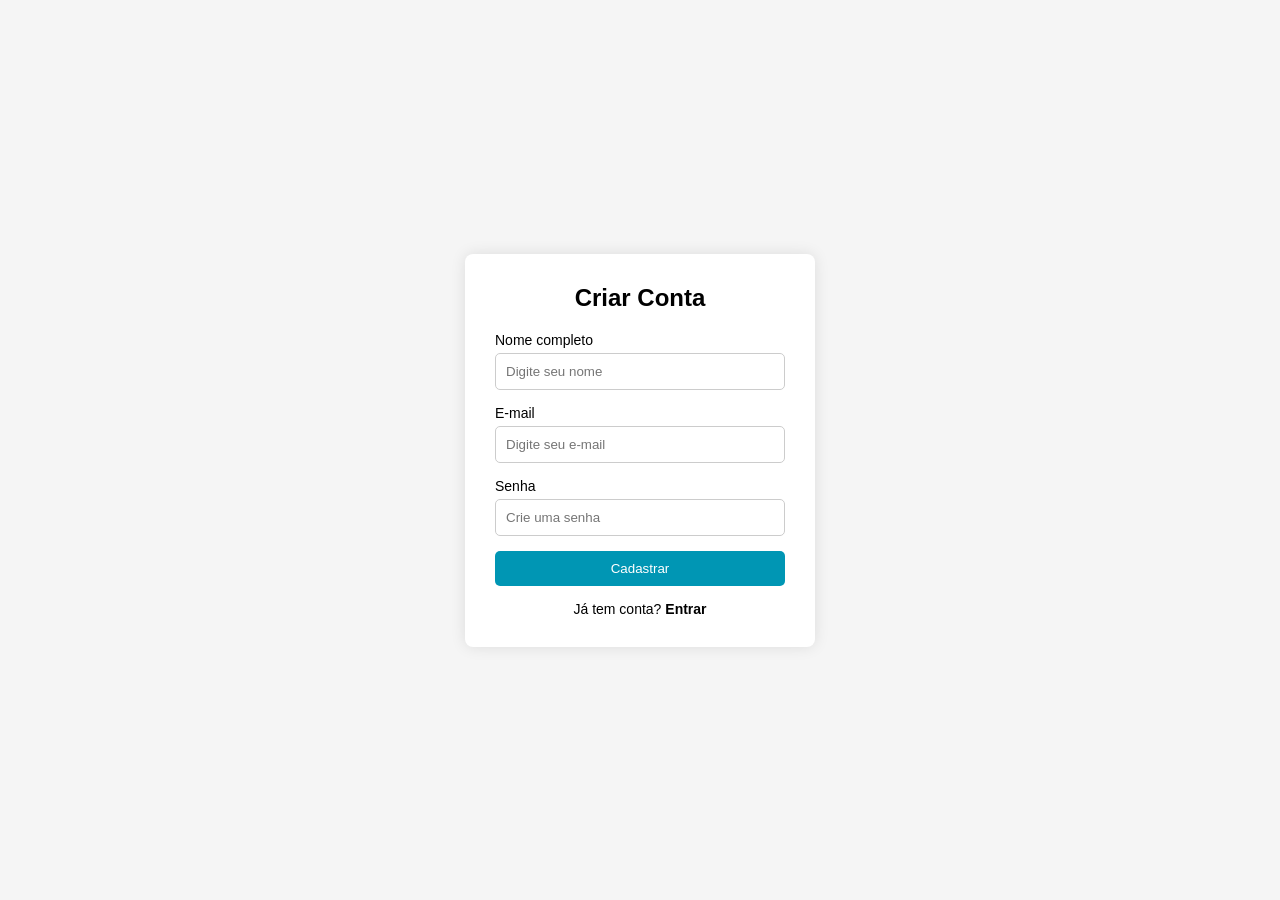
<file: Projeto-Sarom-Kids/html/cadastro.html>
<!DOCTYPE html>
<html lang="pt-BR">
<head>
    <meta charset="UTF-8">
    <link rel="stylesheet" href="../css/login.css">
    <meta name="viewport" content="width=device-width, initial-scale=1.0">
    <title>Cadastro | Sarom Kids</title>
</head>
<body>

<div class="login-container">
    <div class="login-box">
        <h2>Criar Conta</h2>

        <form id="cadastroForm">
            <div class="input-group">
                <label for="nome">Nome completo</label>
                <input type="text" id="nome" placeholder="Digite seu nome">
            </div>

            <div class="input-group">
                <label for="email">E-mail</label>
                <input type="email" id="email" placeholder="Digite seu e-mail">
            </div>

            <div class="input-group">
                <label for="senha">Senha</label>
                <input type="password" id="senha" placeholder="Crie uma senha">
            </div>

            <button type="submit">Cadastrar</button>

            <p class="register">
                Já tem conta?
                <a href="login.html">Entrar</a>
            </p>

            <p id="mensagem"></p>
        </form>
    </div>
</div>

<script src="../js/cadastro.js"></script>
<script src="../js/auth.js"></script>
</body>
</html>
</file>
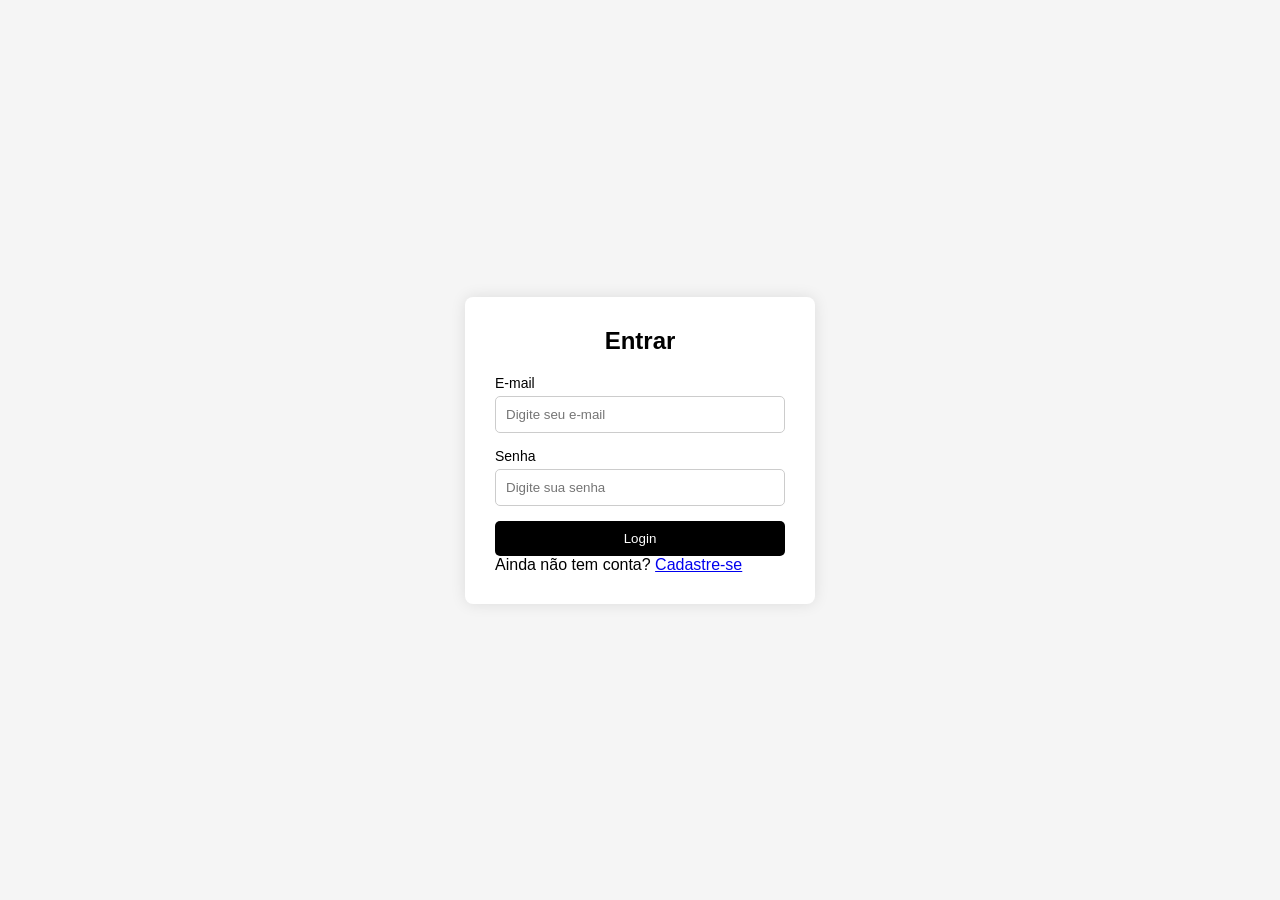
<file: Projeto-Sarom-Kids/html/carrinho.html>
<!DOCTYPE html>
<html lang="pt-br">
<head>
    <meta charset="UTF-8">
    <link rel="stylesheet" href="../css/style.css">
    <link rel="stylesheet" href="../css/carrinho.css">
    <link rel="stylesheet" href="../css/imagem.css">
    <meta name="viewport" content="width=device-width, initial-scale=1.0">
    <title>Carrinho | Sarom Kids</title>
</head>
<body>

<header></header>

<nav class="navbar">
     <div class="navbar-left">
        <a href="index.html">
            <img src="../imagem/SaromLogo.png" alt="Sarom Kids" class="logo">
        </a>
        <div class="menu">
            <a href="index.html">Início</a>
            <a href="catalogo.html">Catálogo</a>
            <a href="sobre.html">Sobre</a>
            <a href="contato.html">Contato</a>
        </div>
    </div>
    <div class="acoes">
        <a href="login.html" class="btn-login">Entrar</a>
    </div>
</nav>

<section class="conteudo">
    <h2>Seus Produtos</h2>

    <div id="lista-carrinho"></div>

    <div class="total" id="total"></div>

    <div class="acoes">
        <button id="limpar">Limpar Carrinho</button>
        <button id="finalizar">Finalizar Compra</button>
        <button id="ver-compras">Minhas Compras</button>
    </div>
</section>

<script src="../js/carrinho.js"></script>
<script src="../js/auth.js"></script>
</body>
</html>
</file>
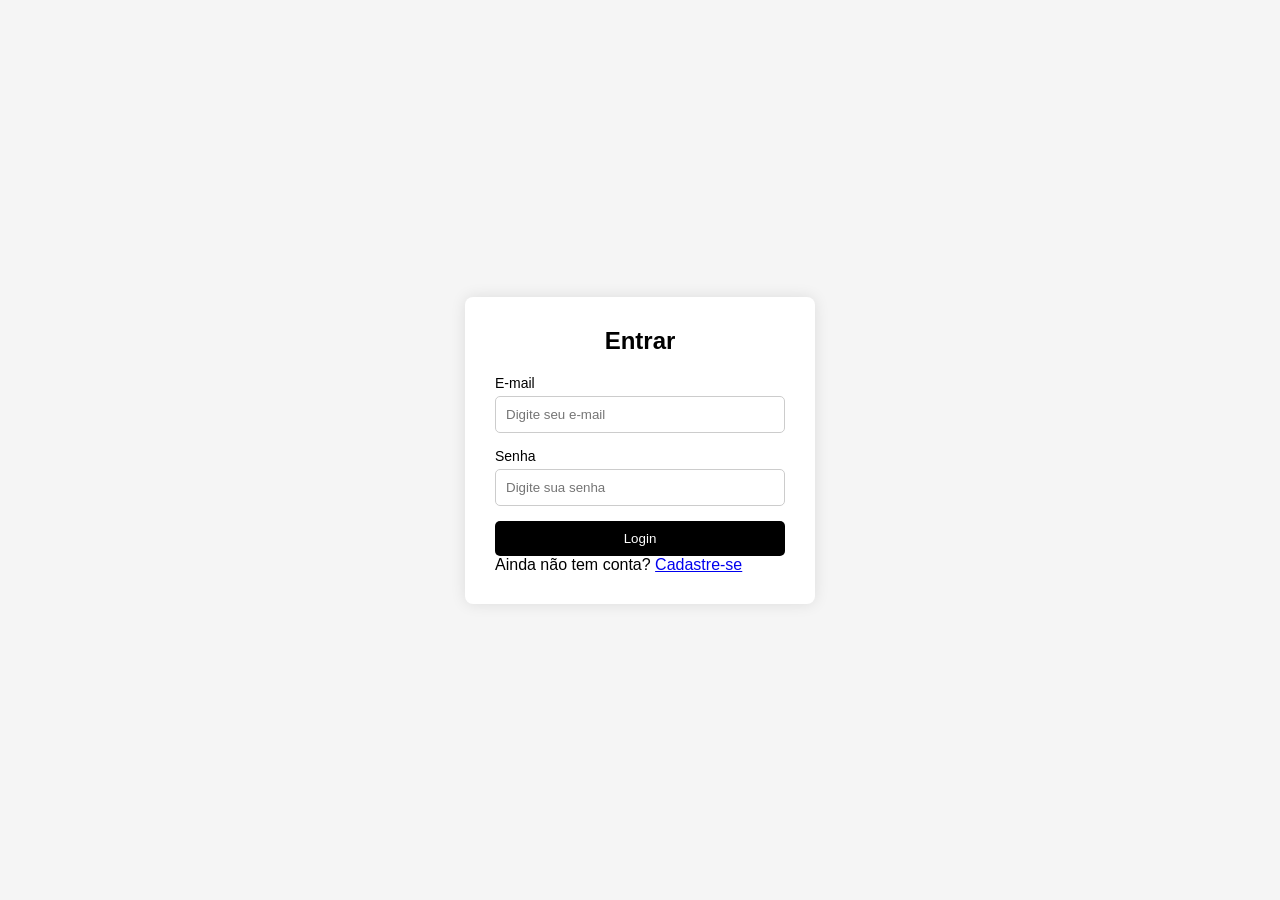
<file: Projeto-Sarom-Kids/html/login.html>
<!DOCTYPE html>
<html lang="pt-BR">
<head>
    <meta charset="UTF-8">
    <link rel="stylesheet" href="../css/login.css">
    <meta name="viewport" content="width=device-width, initial-scale=1.0">
    <title>Login | Sarom Kids</title>
</head>
<body>
    <div class="login-container">
        <div class="login-box">
            <h2>Entrar</h2>
            <form id="loginForm">
                <div class="input-group">
                    <label for="email">E-mail</label>
                    <input type="email" id="email" placeholder="Digite seu e-mail">
                </div>
                <div class="input-group">
                    <label for="senha">Senha</label>
                    <input type="password" id="senha" placeholder="Digite sua senha">
                </div>
                <button type="submit">Login</button>

                <p>
                    Ainda não tem conta?
                    <a href="cadastro.html">Cadastre-se</a>
                </p>
                
                <p id="mensagem"></p>
            </form>
        </div>
    </div>
<script src="../js/login.js"></script>
</body>
</html>
</file>
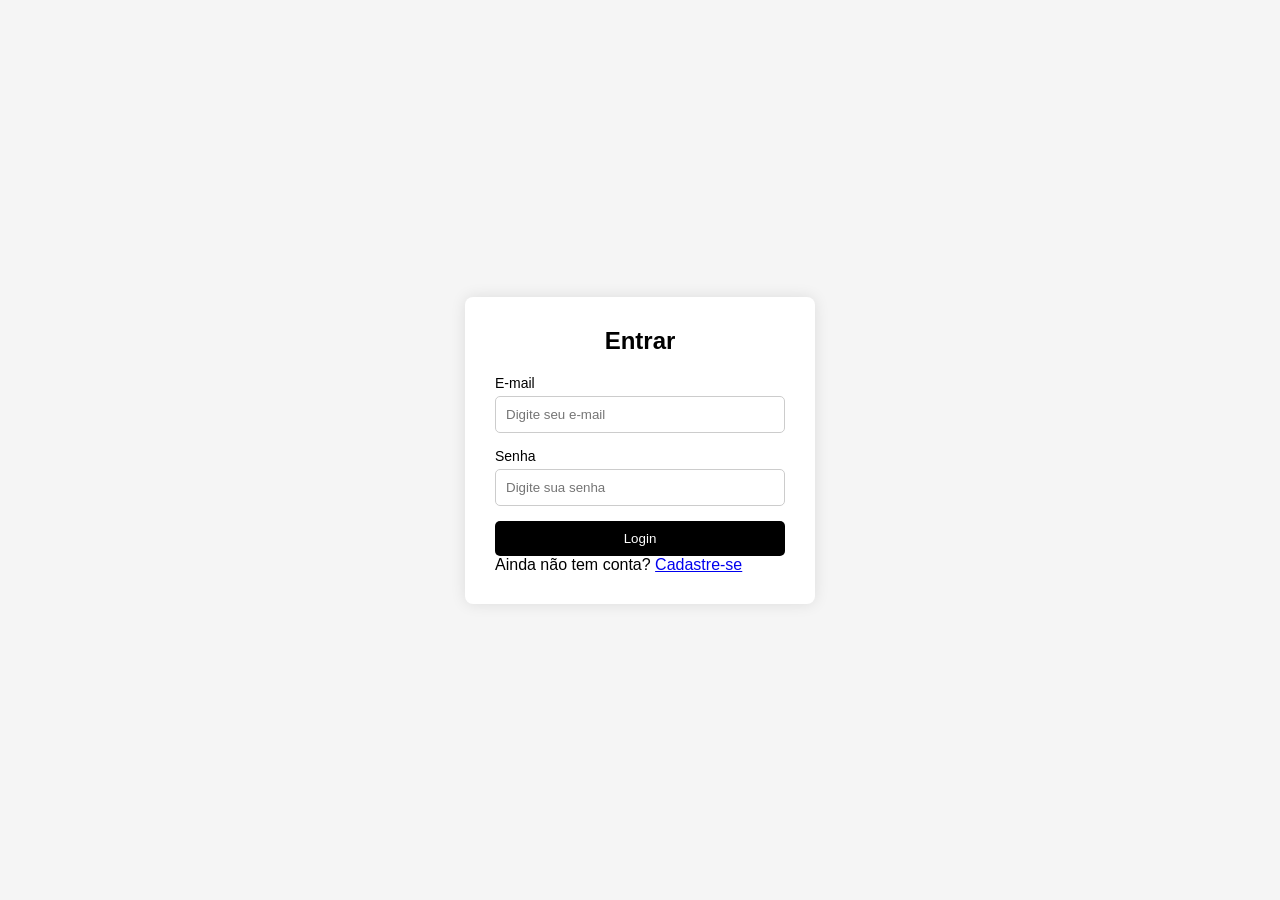
<file: Projeto-Sarom-Kids/html/minhas-compras.html>
<!DOCTYPE html>
<html lang="pt-br">
<head>
    <meta charset="UTF-8">
    <title>Minhas Compras | Sarom Kids</title>
    <link rel="stylesheet" href="../css/style.css">
    <link rel="stylesheet" href="../css/compras.css">
</head>
<body>

<h2 style="text-align:center; margin:30px;">Minhas Compras</h2>

<div id="lista-compras"></div>

<div class="voltar-container">
    <a href="index.html" class="btn-voltar">Voltar para a página inicial</a>
</div>

<script src="../js/minhas-compras.js"></script>
</body>
</html>
</file>
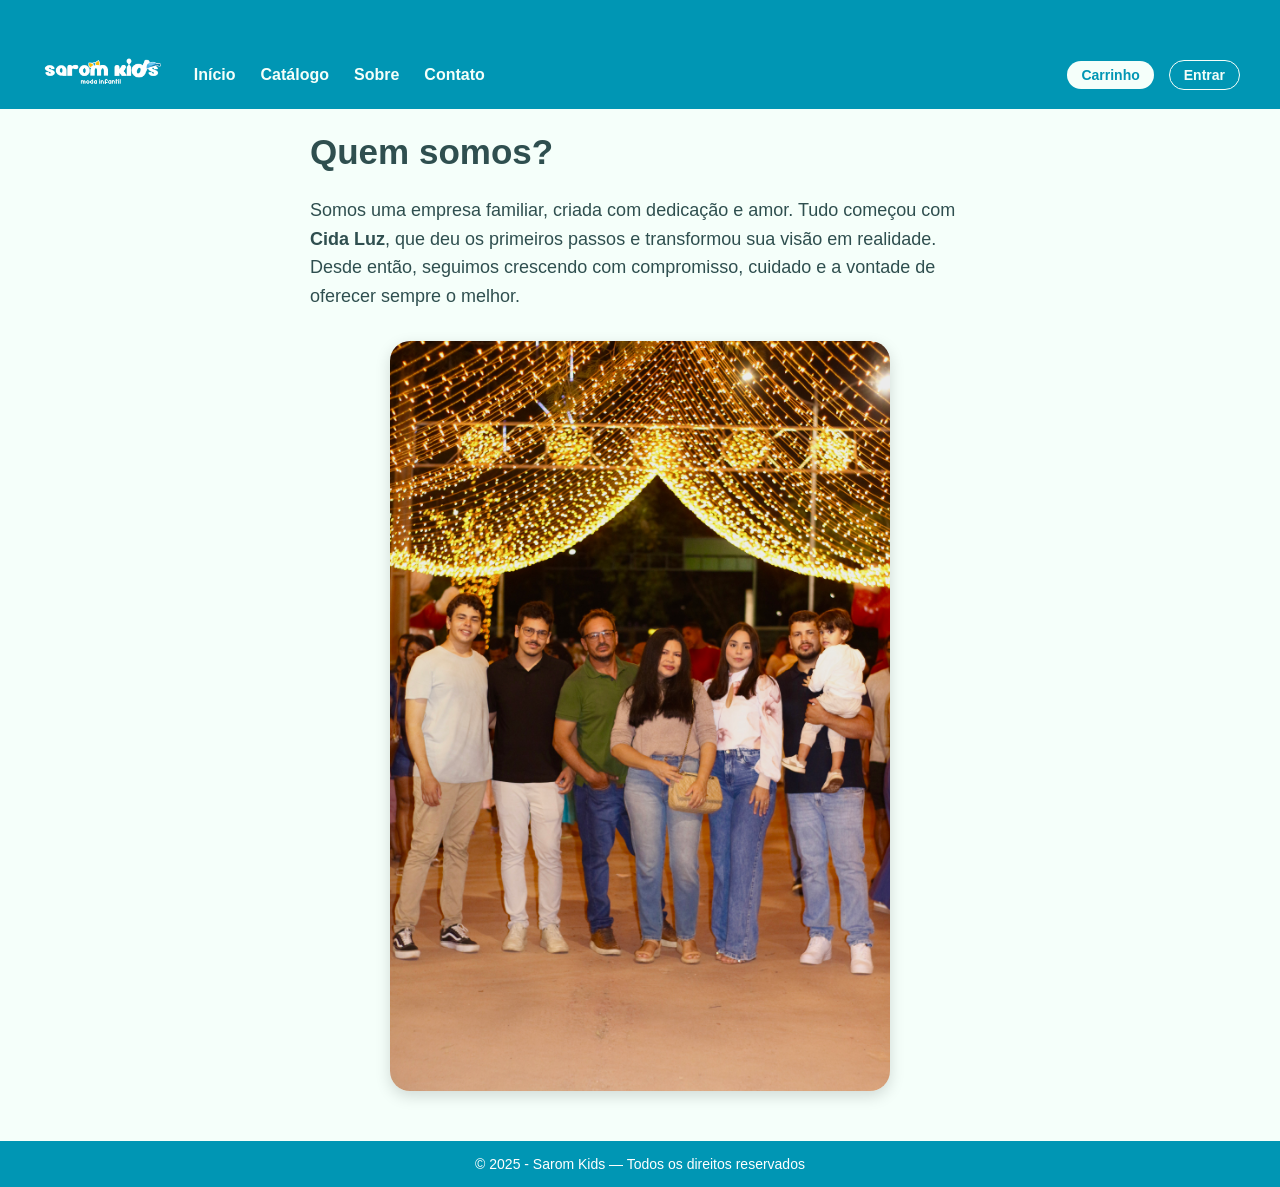
<file: Projeto-Sarom-Kids/html/sobre.html>
<!DOCTYPE html>
<html lang="pt-br">
<head>
    <meta charset="UTF-8">
    <link rel="stylesheet" href="../css/style.css">
    <link rel="stylesheet" href="../css/imagem.css">
    <meta name="viewport" content="width=device-width, initial-scale=1.0">
    <title>Sobre | Sarom Kids</title>
</head>
<body>

<header></header>

<nav class="navbar">

     <div class="navbar-left">
        <a href="index.html">
            <img src="../imagem/SaromLogo.png" alt="Sarom Kids" class="logo">
        </a>
        <div class="menu">
            <a href="index.html">Início</a>
            <a href="catalogo.html">Catálogo</a>
            <a href="sobre.html">Sobre</a>
            <a href="contato.html">Contato</a>
        </div>
    </div>

    <div class="acoes">
        <a href="carrinho.html" class="btn-carrinho">Carrinho</a>
        <a href="login.html" class="btn-login">Entrar</a>
    </div>
</nav>

<div class="sobre">
    <h1>Quem somos?</h1>
    <p>Somos uma empresa familiar, criada com dedicação e amor. Tudo começou com <b>Cida Luz</b>, que deu os primeiros passos e transformou sua visão em realidade. Desde então, seguimos crescendo com compromisso, cuidado e a vontade de oferecer sempre o melhor.</p>
</div>

<img src="../imagem/familia.JPG" alt="Sobre a Sarom Kids" class="imagem-sobre">

<footer>
    © 2025 - Sarom Kids — Todos os direitos reservados
</footer>

<script>
    document.getElementById("catalogoBtn").addEventListener("click", function() {
        window.location.href = "catalogo.html";
    });
</script>
<script src="../js/auth.js"></script>
</body>
</html>
</file>
<file: Projeto-Sarom-Kids/css/login.css>
* {
    margin: 0;
    padding: 0;
    box-sizing: border-box;
    font-family: Arial, Helvetica, sans-serif;
}

body {
    background: #f5f5f5;
    height: 100vh;
}

.login-container {
    display: flex;
    justify-content: center;
    align-items: center;
    height: 100vh;
}

.login-box {
    background: #fff;
    padding: 30px;
    width: 100%;
    max-width: 350px;
    border-radius: 8px;
    box-shadow: 0 0 15px rgba(0,0,0,0.1);
}

.login-box h2 {
    text-align: center;
    margin-bottom: 20px;
}

.input-group {
    margin-bottom: 15px;
}

.input-group label {
    display: block;
    margin-bottom: 5px;
    font-size: 14px;
}

.input-group input {
    width: 100%;
    padding: 10px;
    border-radius: 5px;
    border: 1px solid #ccc;
}

button {
    width: 100%;
    padding: 10px;
    background: #000;
    color: #fff;
    border: none;
    border-radius: 5px;
    cursor: pointer;
}

button:hover {
    background: #333;
}

.register {
    text-align: center;
    margin-top: 15px;
    font-size: 14px;
}

.register a {
    color: #000;
    text-decoration: none;
    font-weight: bold;
}

#cadastroForm button {
    background: #0096b4;
}

#cadastroForm button:hover {
    background: #007a93;
}
</file>
<file: Projeto-Sarom-Kids/css/style.css>
/* RESET BÁSICO */
* {
    box-sizing: border-box;
}

img {
    max-width: 100%;
    height: auto;
}

/* BODY */
body {
    margin: 0;
    font-family: Arial, sans-serif;
    background: #F5FFFA;
    color: #333;
}

/* HEADER / NAVBAR */
header {
    background: #0096b4;
    padding: 20px;
    text-align: center;
    color: white;
}

.navbar {
    background: #0096b4;
    padding: 10px 40px;
    display: flex;
    justify-content: space-between;
    align-items: center;
    flex-wrap: wrap;
}

.navbar-left {
    display: flex;
    align-items: center;
    gap: 30px;
    flex-wrap: wrap;
}

.logo {
    height: 45px;
    cursor: pointer;
}

/* MENU */
.menu {
    display: flex;
    gap: 25px;
    flex-wrap: wrap;
}

.menu a {
    text-decoration: none;
    color: #F5FFFA;
    font-weight: bold;
    transition: 0.2s;
}

.menu a:hover {
    color: #cdf5fd;
}

/* AÇÕES (LOGIN / CARRINHO / SAIR) */
.acoes {
    display: flex;
    align-items: center;
    gap: 15px;
    flex-wrap: wrap;
}

.acoes a {
    text-decoration: none;
    font-weight: bold;
    padding: 6px 14px;
    border-radius: 30px;
    transition: 0.3s;
    font-size: 14px;
}

.usuario-nome {
    color: #F5FFFA;
    font-weight: bold;
}

.btn-login {
    color: #F5FFFA;
    border: 1px solid #F5FFFA;
}

.btn-login:hover {
    background: #F5FFFA;
    color: #0096b4;
}

.btn-carrinho {
    background: #F5FFFA;
    color: #0096b4;
}

.btn-carrinho:hover {
    background: #cdf5fd;
}

.btn-sair {
    background: transparent;
    border: 1px solid #F5FFFA;
    color: #F5FFFA;
    padding: 6px 14px;
    border-radius: 30px;
    cursor: pointer;
}

.btn-sair:hover {
    background: #fff;
    color: #0096b4;
}

/* CARROSSEL */
.carrossel {
    position: relative;
    width: 100%;
    height: 420px;
    overflow: hidden;
    background: #e6f5f1;
}

.slides {
    width: 100%;
    height: 100%;
    position: relative;
}

.slide {
    position: absolute;
    width: 100%;
    height: 100%;
    opacity: 0;
    transition: opacity 0.8s ease-in-out;
    background-size: cover;
    background-position: center;
}

.slide.active {
    opacity: 1;
}

.content {
    position: absolute;
    left: 8%;
    top: 50%;
    transform: translateY(-50%);
    color: #2f4f4f;
}

.content h2 {
    font-size: 48px;
    margin: 0;
}

.content p {
    font-size: 22px;
}

.content span {
    color: #f08fa0;
    font-size: 36px;
    font-weight: bold;
}

.content button {
    margin-top: 15px;
    background: #7fbfb0;
    border: none;
    color: white;
    padding: 12px 30px;
    border-radius: 25px;
    font-size: 16px;
    cursor: pointer;
}

/* SETAS */
.arrow {
    position: absolute;
    top: 50%;
    transform: translateY(-50%);
    background: rgba(255,255,255,0.6);
    border: none;
    font-size: 28px;
    padding: 10px 15px;
    cursor: pointer;
    border-radius: 50%;
}

.arrow.left { left: 15px; }
.arrow.right { right: 15px; }

/* DOTS */
.dots {
    position: absolute;
    bottom: 15px;
    width: 100%;
    text-align: center;
}

.dot {
    display: inline-block;
    width: 10px;
    height: 10px;
    background: #bbb;
    border-radius: 50%;
    margin: 0 5px;
    cursor: pointer;
}

.dot.active {
    background: #0096b4;
}

/* BENEFÍCIOS */
.beneficios {
    display: flex;
    justify-content: space-between;
    gap: 20px;
    padding: 30px 60px;
    background: #fff;
    flex-wrap: wrap;
}

.beneficio-item {
    display: flex;
    align-items: center;
    gap: 15px;
    background: #f6f6f6;
    padding: 20px;
    border-radius: 12px;
    flex: 1;
}

.beneficio-item strong {
    font-size: 14px;
    display: block;
}

.beneficio-item p {
    font-size: 13px;
    color: #555;
}

.icone {
    font-size: 28px;
}

/* HERO */
.hero {
    padding: 50px 20px;
    text-align: center;
}

.hero h2 {
    font-size: 28px;
    color: #0096b4;
}

.hero button {
    background: #0096b4;
    border: none;
    color: white;
    padding: 12px 25px;
    font-size: 16px;
    border-radius: 8px;
    cursor: pointer;
    transition: 0.3s;
}

.hero button:hover {
    background: #007d95;
}

/* SOBRE */
.sobre {
    max-width: 700px;
    width: 100%;
    margin: 0 auto;
    padding: 0 20px;
}

.sobre h1 {
    font-size: 35px;
    color: #2F4F4F;
}

.sobre p {
    font-size: 18px;
    color: #2F4F4F;
    line-height: 1.6;
}

.imagem-sobre {
    display: block;
    margin: 30px auto 0;
    width: 100%;
    max-width: 500px;
    border-radius: 20px;
    box-shadow: 0 5px 15px rgba(0,0,0,0.15);
}

/* FOOTER */
footer {
    margin-top: 50px;
    background: #0096b4;
    color: white;
    text-align: center;
    padding: 15px;
    font-size: 14px;
}

/* ===================== RESPONSIVO ===================== */

/* TABLET */
@media (max-width: 768px) {
    .navbar {
        padding: 10px 20px;
    }

    .menu,
    .acoes {
        width: 100%;
        justify-content: center;
        margin-top: 10px;
    }

    .carrossel {
        height: 280px;
    }

    .content h2 {
        font-size: 28px;
    }

    .content p {
        font-size: 16px;
    }

    .content span {
        font-size: 22px;
    }

    .beneficios {
        flex-direction: column;
        padding: 20px;
    }
}

/* CELULAR */
@media (max-width: 480px) {
    .hero h2 {
        font-size: 22px;
    }

    .hero button {
        width: 100%;
    }

    .acoes a,
    .btn-sair {
        font-size: 13px;
        padding: 6px 12px;
    }
}
</file>
<file: Projeto-Sarom-Kids/css/carrinho.css>
.conteudo {
            padding: 30px;
            max-width: 800px;
            margin: auto;
        } 

        h2 {
            color: #0096b4;
            text-align: center;
        }

        .item {
            background: white;
            padding: 15px;
            margin-bottom: 15px;
            border-radius: 10px;
            box-shadow: 0 2px 4px rgba(0,0,0,0.1);
            display: flex;
            justify-content: space-between;
            align-items: center;
        }

        .item button {
            background: #0096b4;
            color: white;
            border: none;
            padding: 6px 12px;
            border-radius: 5px;
            cursor: pointer;
        }

        .item button:hover {
            background: #0096b4;
        }

        .total {
            margin-top: 20px;
            font-size: 20px;
            font-weight: bold;
            color: #0096b4;
            text-align: right;
        }

        .acoes {
            margin-top: 20px;
            display: flex;
            justify-content: space-between;
        }

        .acoes button {
            background: #0096b4;
            border: none;
            padding: 12px 18px;
            font-size: 15px;
            border-radius: 8px;
            color: white;
            cursor: pointer;
        }

        .acoes button:hover {
            background: #0096b4;
        }
</file>
<file: Projeto-Sarom-Kids/css/imagem.css>
#sarom{
    width: 170px;
    height: auto;
}
</file>
<file: Projeto-Sarom-Kids/css/compras.css>
#lista-compras {
    max-width: 700px;
    margin: auto;
    padding: 20px;
}

.compra {
    background: #fff;
    padding: 20px;
    border-radius: 10px;
    margin-bottom: 20px;
    box-shadow: 0 2px 5px rgba(0,0,0,0.1);
}

.compra ul {
    margin: 10px 0;
    padding-left: 20px;
}

.voltar-container {
    max-width: 700px;
    margin: 30px auto;
    padding: 0 20px;
}

.btn-voltar {
    display: inline-block;
    text-decoration: none;
    background: #0096b4;
    color: white;
    padding: 10px 22px;
    border-radius: 25px;
    font-weight: bold;
    transition: 0.3s;
}

.btn-voltar:hover {
    background: #007d95;
}
</file>
